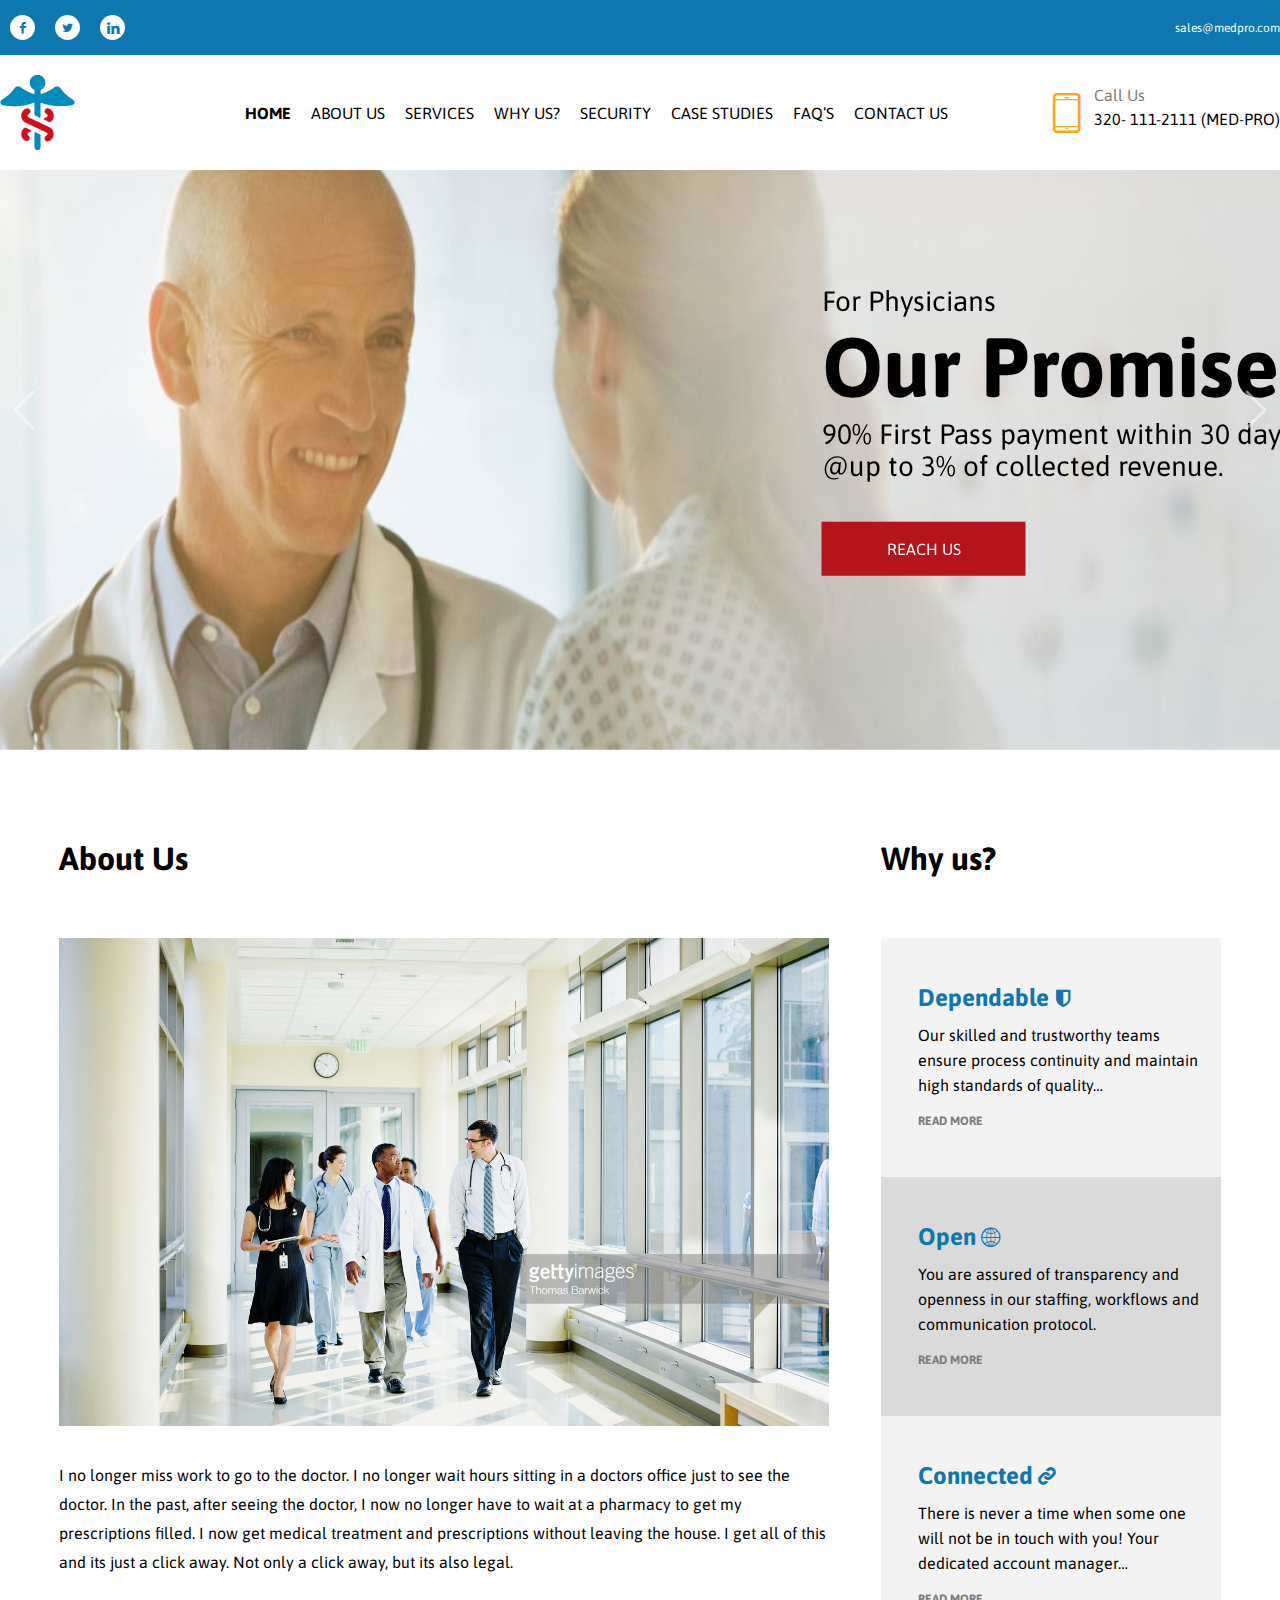
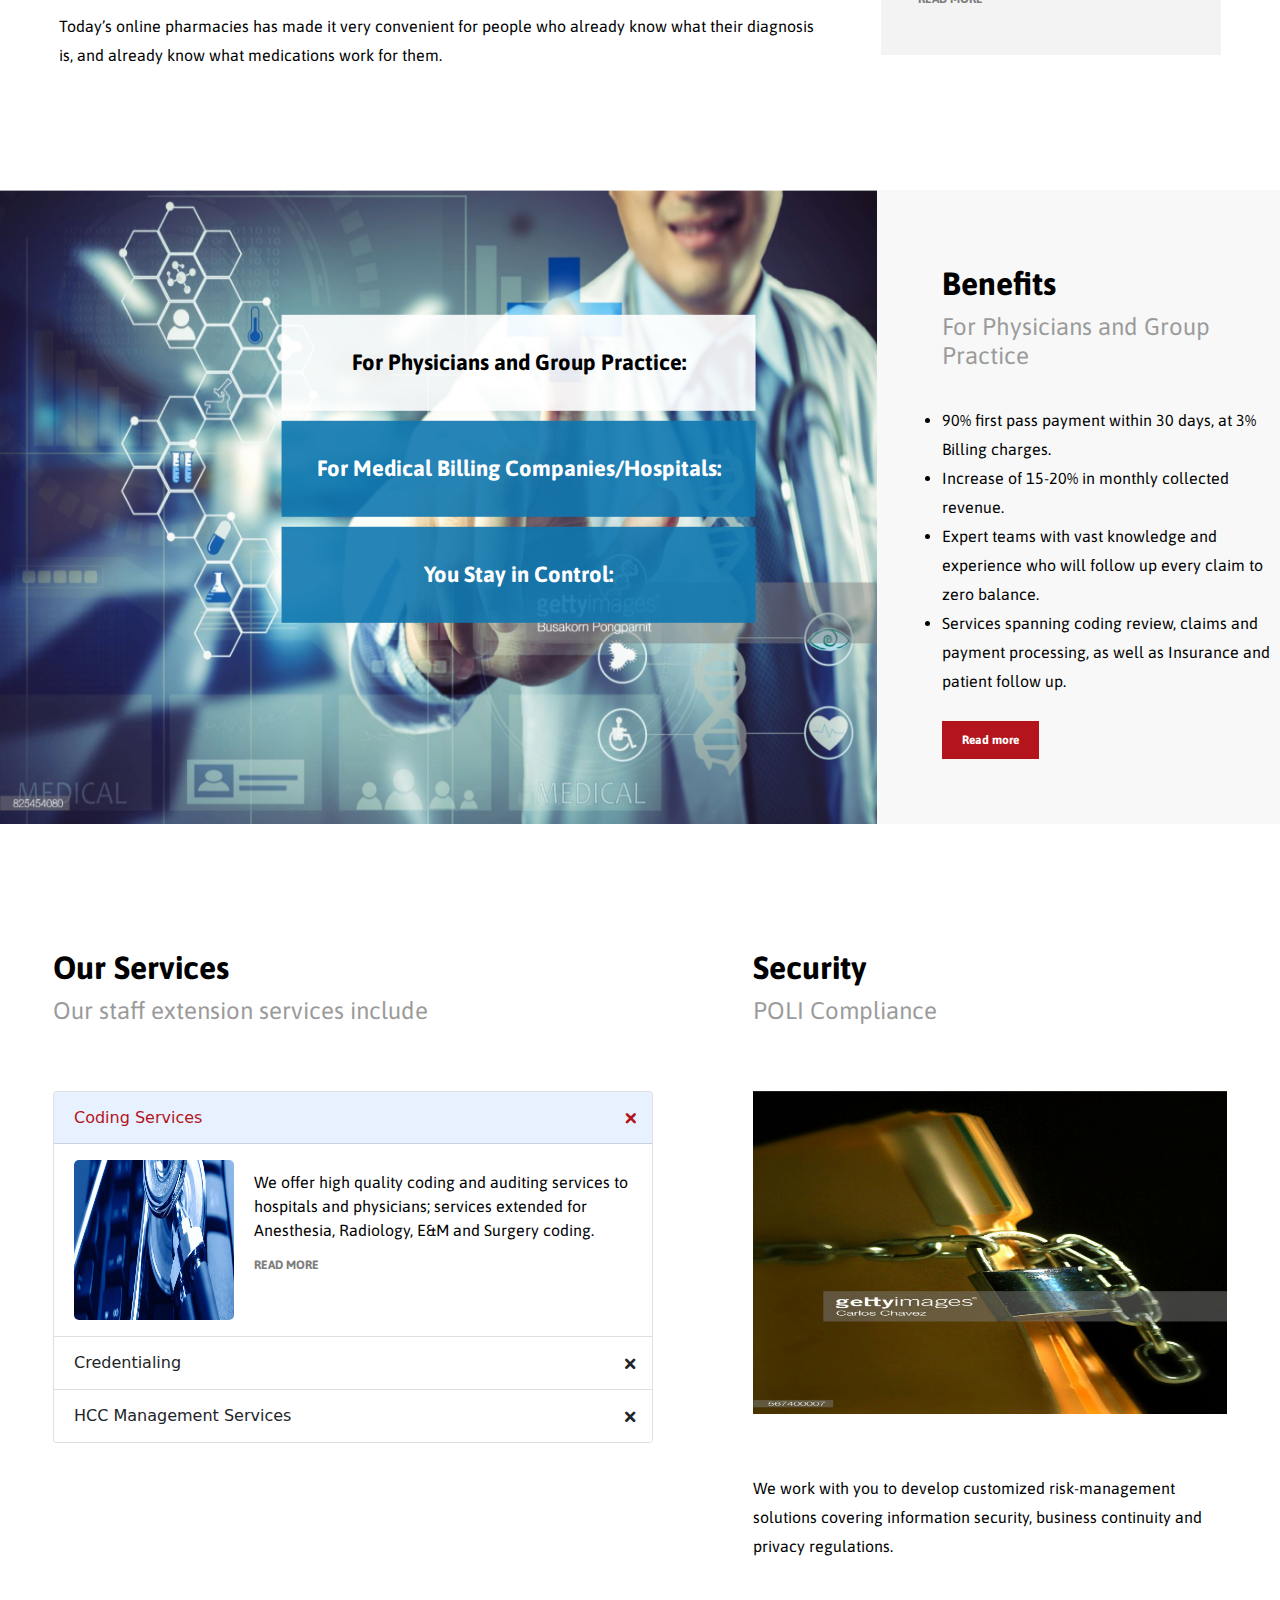
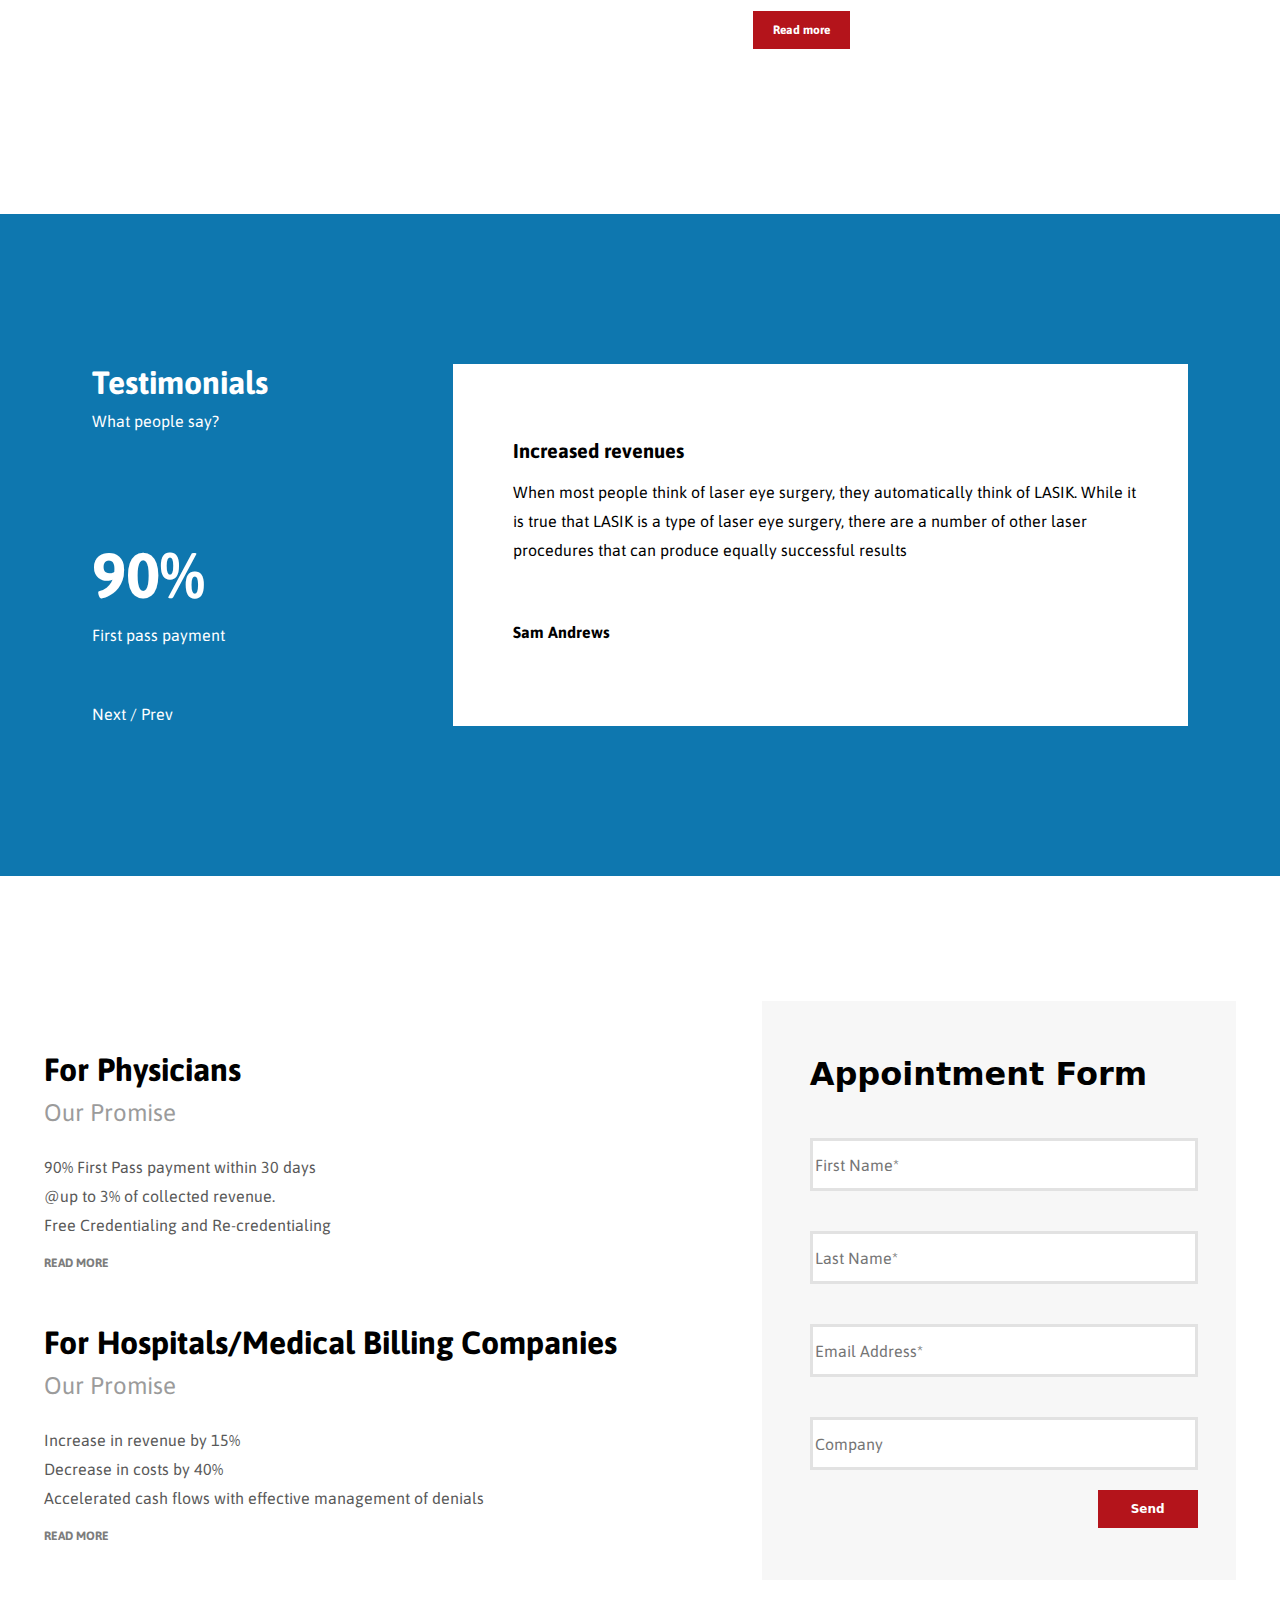
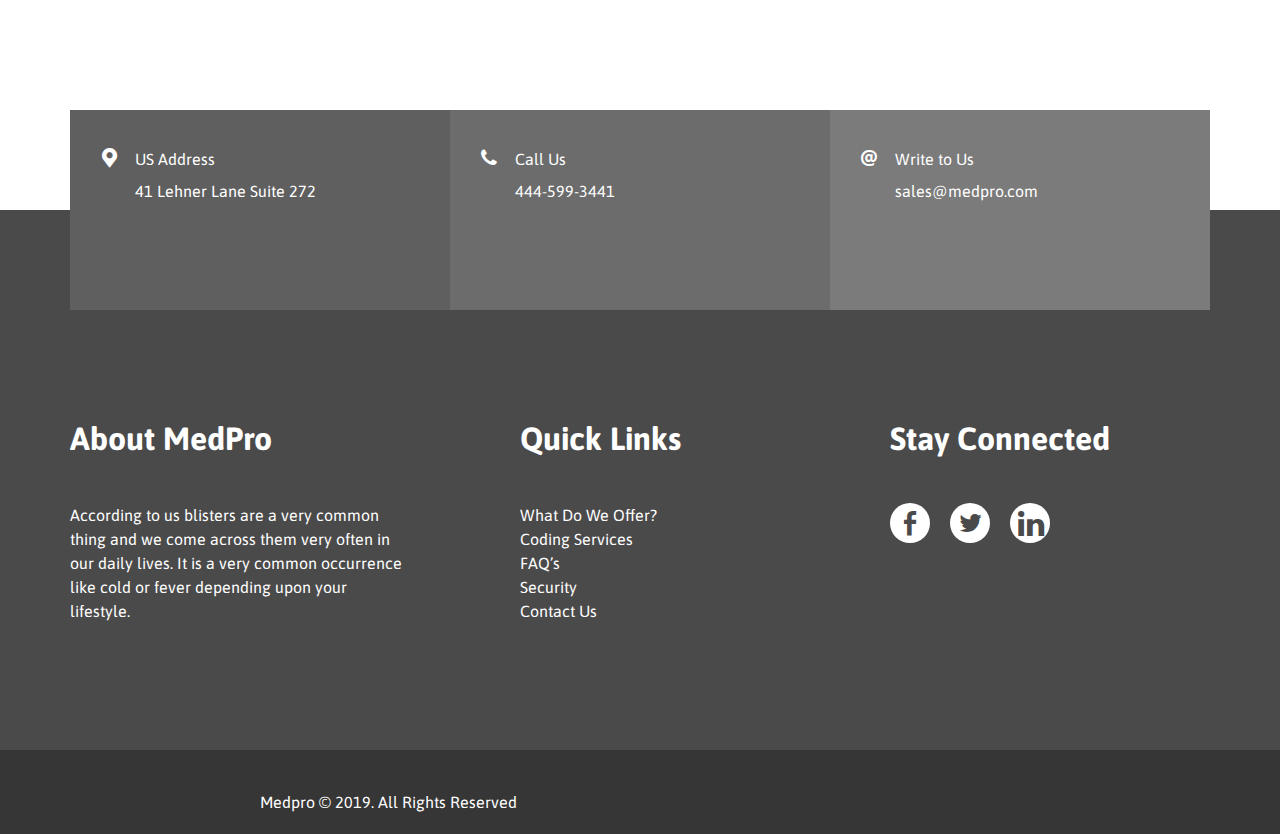
<file: index.html>
<!DOCTYPE html>
<html lang="en">
<head>
    <meta charset="UTF-8">
    <meta http-equiv="X-UA-Compatible" content="IE=edge">
    <meta name="viewport" content="width=device-width, initial-scale=1.0">
    <link rel="stylesheet" href="css/style.css">
    <link rel="stylesheet" href="css/bootstrap.css">
    <link rel="stylesheet" href="css/fontello-d2e68466new/css/fontello.css">
    <link href="https://fonts.googleapis.com/css?family=Asap:regular,500,600,700,italic,500italic,600italic,700italic" rel="stylesheet" />
    <link rel="stylesheet" href="">
    <link rel="stylesheet" href="css/media.css">
    <title>medical</title>
</head>
<body class="container">

    <section class="header">
        <div class="header__socials ">
            
                <div class="header__links">
                    <a href="" class="link circle"><i class="icon-facebook header__icon  icon"></i></a>
                    <a href="" class="link circle"><i class="icon-twitter  header__icon icon"></i></a>
                    <a href="" class="link circle"><i class="icon-linkedin header__icon  icon"></i></a>
                </div>
                <div class="header__mail">
                    <p class="header__mail-text asap-font">sales@medpro.com</p>
                </div>
          
            
        </div>
        <div class="header__nav limits">
            <a href="index.html"><img src="img/logo.png" alt="logo" class="header__logo"></a>
            <div class="header__burgerMenu">
                <span></span>
            </div>
            <div class="header__navBody">
                <div class="header__menuS">
                    <a href="#carouselExampleControls" class="header__menu link asap-font active">Home</a>
                    <a href="#aboutUs" class="header__menu link asap-font">About us</a>
                    <a href="#services" class="header__menu link asap-font">SERVICES</a>
                    <a href="#whyUs" class="header__menu link asap-font">WHY US?</a>
                    <a href="#security" class="header__menu link asap-font">SECURITY</a>
                    <a href="#caseStudies" class="header__menu link asap-font">CASE STUDIES</a>
                    <a href="#faq" class="header__menu link asap-font">FAQ’S</a>
                    <a href="#footer__title " class="header__menu link asap-font">CONTACT US</a>
                </div>
            </div>
            <div class="header__phone-number">
                <i class="header__phone-icon icon-mobile-1"></i>
                <div class="header__text">
                    <p class="header__icon-text1 asap-font">Call Us</p>
                    <p class="header__icon-text2 asap-font">320- 111-2111 (MED-PRO)</p>
                </div>
            </div>
        </div>

        <div id="carouselExampleControls" class="carousel slide" data-bs-ride="carousel">
            <div class="carousel-inner">
              <div class="carousel-item active">
                <img src="img/headerSliderImg1.png" class="d-block w-100 carouselImg" alt="slide1" >
              </div>
              <div class="carousel-item">
                <img src="img/headerSliderImg2.png" class="d-block w-100 carouselImg" alt="slide2" >
              </div>
              <div class="carousel-item">
                <img src="img/headerSliderImg1.png" class="d-block w-100 carouselImg" alt="slide3" >
              </div>
            </div>
            <div class="rightLeft">
                <button class="carousel-control-prev-icon carousel-control-prev" type="button" aria-hidden="true" data-bs-target="#carouselExampleControls" data-bs-slide="prev">
                <span class="visually-hidden">Previous</span>
                </button>
                
                <button class="carousel-control-next carousel-control-next-icon" type="button" aria-hidden="true"  data-bs-target="#carouselExampleControls" data-bs-slide="next">
                <span class="visually-hidden">Next</span>
                </button>
            </div>
            <div class="header__corosel-text ">
                <h3 class="header__coroselh3 asap-font">For Physicians</h3>
                <h1 class="header__coroselh1 asap-font">Our Promise</h1>
                <h3 class="header__coroselh3 asap-font">90% First Pass payment within 30 days @up to 3% of collected revenue.</h3>
                <a href="#footer__infoCarts"><button class="header__corosel-button asap-font ">REACH US</button></a>
            </div>
        </div>
        
    </div>

    <section class="aboutUs limits">
        <div class="aboutUs__left" id="aboutUs">
            <p class="aboutUs__title asap-font">About Us</p>
            <img src="img/aboutUsImg.png" alt="aboutUs" class="aboutUs__img img-fluid">
            <p class="aboutUs__text asap-font">I no longer miss work to go to the doctor. I no longer wait hours sitting in a doctors office just to see the doctor. In the past, after seeing the doctor, I now no longer have to wait at a pharmacy to get my prescriptions filled. I now get medical treatment and prescriptions without leaving the house. I get all of this and its just a click away. Not only a click away, but its also legal.</p>
            <p class="aboutUs__text asap-font">Today’s online pharmacies has made it very convenient for people who already know what their diagnosis is, and already know what medications work for them. </p>
        </div>
        <div class="aboutUs__right" id="whyUs">
            <p class="aboutUs__title asap-font">Why us?</p>
            <div class="aboutUs__block">
                <div class="aboutUs__first-string-in-block">
                    <h3 class="aboutUs__h3-in-block asap-font">Dependable</h3>
                    <i class="icon-shield aboutUs__icon"></i>
                </div>
                <p class="aboutUs__text-in-block asap-font">Our skilled and trustworthy teams ensure process continuity and maintain high standards of quality…</p>
                <a href="404.html" class="aboutUs__read-more read-more asap-font link">Read More</a>
            </div>
            <div class="aboutUs__block">
                <div class="aboutUs__first-string-in-block">
                    <h3 class="aboutUs__h3-in-block asap-font">Open</h3>
                    <i class="icon-globe-1 aboutUs__icon"></i>
                </div>
                <p class="aboutUs__text-in-block asap-font">You are assured of transparency and openness in our staffing, workflows and communication protocol.</p>
                <a href="404.html" class="aboutUs__read-more read-more asap-font link">Read More</a>
            </div>
            <div class="aboutUs__block">
                <div class="aboutUs__first-string-in-block">
                    <h3 class="aboutUs__h3-in-block asap-font">Connected</h3>
                    <i class="icon-link aboutUs__icon"></i>
                </div>
                <p class="aboutUs__text-in-block asap-font">There is never a time when some one will not be in touch with you!  Your dedicated account manager…</p>
                <a href="404.html" class="aboutUs__read-more read-more asap-font link">Read More</a>
            </div>
        </div>
    </section>

    <section class="benefits container" id="caseStudies">
        <img src="img/benefitsImg.png" alt="benefitsImg" class="benefits__img img-fluid">
        <div class="benefits__left limits">
           
            <div class="benefits__block">
                <p class="benefits__block-title asap-font first">For Physicians and Group Practice:</p>
            </div>
            <div class="benefits__block">
                <p class="benefits__block-title asap-font">For Medical Billing Companies/Hospitals:</p>
            </div>
            <div class="benefits__block">
                <p class="benefits__block-title asap-font">You Stay in Control:</p>
            </div>
        </div>
        <div class="benefits__right limits">
            <h3 class="benefits__title asap-font">Benefits</h3>
            <h4 class="benefits__sub-title subtitle asap-font">For Physicians and Group Practice</h4>
            <ul class="benefits__ul">
                <li class="benefits__li asap-font">90% first pass payment within 30 days, at 3% Billing charges.</li>
                <li class="benefits__li asap-font">Increase of 15-20% in monthly collected revenue.</li>
                <li class="benefits__li asap-font">Expert teams with vast knowledge and experience who will follow up every claim to zero balance.</li>
                <li class="benefits__li asap-font">Services spanning coding review, claims and payment processing, as well as Insurance and patient follow up.</li>
            </ul>
            <a href="404.html"><button class=" asap-font button">Read more</button></a>
        </div>
    </section>

    <section class="ourService limits">
        <div class="ourService__service">
            <h3 class="ourService__title title asap-font" id="services">Our Services</h3>
            <h4 class="ourService__subtitle subtitle asap-font ">Our staff extension services include</h4>
            <div class="accordion" id="accordionExample">
                <div class="accordion-item">
                  <h2 class="accordion-header" id="headingOne">
                    <button class="accordion-button icon-cancel" type="button" data-bs-toggle="collapse" data-bs-target="#collapseOne" aria-expanded="true" aria-controls="collapseOne">
                        Coding Services
                    </button>
                  </h2>
                  <div id="collapseOne" class="accordion-collapse collapse show" aria-labelledby="headingOne" data-bs-parent="#accordionExample">
                    <div class="accordion-body">
                        <div class="accordion-body__left"> <img src="img/ourServicesImg.png" alt="" class="accordion-body-img"></div>
                        <div class="accordion-body__right"><p class="accordion-body-text asap-font">We offer high quality coding and auditing services to hospitals and physicians; services extended for Anesthesia, Radiology, E&M and Surgery coding.</p> <a href="" class="read-more asap-font link">Read More</a></div>
                    </div>
                  </div>
                </div>
                <div class="accordion-item">
                  <h2 class="accordion-header" id="headingTwo">
                    <button class="accordion-button collapsed icon-cancel" type="button" data-bs-toggle="collapse" data-bs-target="#collapseTwo" aria-expanded="false" aria-controls="collapseTwo">
                        Credentialing
                    </button>
                  </h2>
                  <div id="collapseTwo" class="accordion-collapse collapse" aria-labelledby="headingTwo" data-bs-parent="#accordionExample">
                    <div class="accordion-body">
                        <div class="accordion-body__left"> <img src="img/ourServicesImg.png" alt="" class="accordion-body-img"></div>
                        <div class="accordion-body__right"><p class="accordion-body-text asap-font">We offer high quality coding and auditing services to hospitals and physicians; services extended for Anesthesia, Radiology, E&M and Surgery coding.</p> <a href="" class="read-more asap-font link">Read More</a></div>
                    </div>
                  </div>
                </div>
                <div class="accordion-item">
                  <h2 class="accordion-header" id="headingThree">
                    <button class="accordion-button collapsed icon-cancel" type="button" data-bs-toggle="collapse" data-bs-target="#collapseThree" aria-expanded="false" aria-controls="collapseThree">
                        HCC Management Services
                    </button>
                  </h2>
                  <div id="collapseThree" class="accordion-collapse collapse" aria-labelledby="headingThree" data-bs-parent="#accordionExample">
                    <div class="accordion-body">
                        <div class="accordion-body__left"> <img src="img/ourServicesImg.png" alt="" class="accordion-body-img"></div>
                        <div class="accordion-body__right"><p class="accordion-body-text asap-font">We offer high quality coding and auditing services to hospitals and physicians; services extended for Anesthesia, Radiology, E&M and Surgery coding.</p> <a href="" class="read-more asap-font link">Read More</a></div>
                    </div>
                  </div>
                </div>
              </div>
        </div>
        <div class="ourService__security" id="security">
            <h3 class="ourService__title asap-font">Security</h3>
            <h4 class="ourService__subtitle subtitle asap-font">POLI Compliance</h4>
            <img src="img/securityImg.png" alt=""class="ourService__img">
            <p class="ourService__text-in-security asap-font">We work with you to develop customized risk-management solutions covering information security, business continuity and privacy regulations.</p>
            <a href="404.html"><button class=" asap-font button">Read more</button></a>
        </div>
    </section>

    <section class="testimonial container">
        <div class="testimonial__container limits">
            <div class="testimonial__left">
                <h3 class="testimonial__title asap-font">Testimonials</h3>
                <h4 class="testimonial__subtitle asap-font">What people say?</h4>
                <p class="testimonial__percent asap-font">90%</p>
                <p class="testimonial__underpercent asap-font">First pass payment</p>
                <p class="testimonial__nextprev asap-font testimonial__underpercent">Next / Prev</p>
            </div>
            <div class="testimonial__right">
                <h5 class="testimonial__cardtitel asap-font">Increased revenues</h5>
                <p class="testimonial__cardtext asap-font">When most people think of laser eye surgery, they automatically think of LASIK. While it is true that LASIK is a type of laser eye surgery, there are a number of other laser procedures that can produce equally successful results </p>
                <p class="testimonial__name asap-font">Sam Andrews</p>
            </div>
        </div>
    </section>

    <section class="form limits">
        <div class="form__left">
            <h3 class="form__title title asap-font">For Physicians</h3>
            <h4 class="form__subtitle subtitle asap-font">Our Promise</h4>
            <ul class="form__ul">
                <li class="form__li  asap-font">90% First Pass payment within 30 days </li>
                <li class="form__li  asap-font">@up to 3% of collected revenue. </li>
                <li class="form__li  asap-font">Free Credentialing and Re-credentialing</li> 
            </ul>
            <a href="" class="form__read-more read-more asap-font link">Read More</a>
            <h3 class="form__title title asap-font">For Hospitals/Medical Billing Companies </h3>
            <h4 class="form__subtitle subtitle asap-font">Our Promise</h4>
            <ul class="form__ul">
                <li class="form__li  asap-font">Increase in revenue by 15%</li>
                <li class="form__li  asap-font">Decrease in costs by 40%</li>
                <li class="form__li  asap-font">Accelerated cash flows with effective management of denials</li> 
            </ul>
            <a href="404.html" class="form__read-more read-more asap-font link ">Read More</a>
        </div>
        <div class="form__right">
            <h3 class="form__innertitle title">Appointment Form</h3>
            <input type="text" placeholder="First Name*" class="form__firstName form__input asap-font form__" required>
            <input type="text" placeholder="Last Name*" class="form__lastName form__input asap-font form__" required>
            <input type="text" placeholder="Email Address*" class="form__emailAddress form__input asap-font form__" required>
            <input type="text" placeholder="Company" class="form__company form__input asap-font form__" >
            <div class="form__but"><input type="submit" class="form__button button  " placeholder="Send" value="Send"></div>
        </div>
    </section>

    <section class="footer container">
        <div class="footer__infoCarts limits" id="footer__infoCarts">
            <div class="footer__infoCart1 cartResolution">
                    <i class="icon-location-1 footer__icon"></i>
                    <h3 class="footer__titleCart asap-font">US Address</h3>
                  <p class="footer__info asap-font">41 Lehner Lane Suite 272</p>
                  
            </div>
            <div class="footer__infoCart2 cartResolution">
                     <i class="icon-phone footer__icon"></i>
                <h3 class="footer__titleCart asap-font">Call Us</h3>
                  <p class="footer__info asap-font">444-599-3441</p>
             
            </div>
            <div class="footer__infoCart3 cartResolution">
                      <i class="icon-at-1 footer__icon"></i>
                <h3 class="footer__titleCart asap-font">Write to Us</h3>
                  <p class="footer__info asap-font">sales@medpro.com</p>
            
            </div>
        </div>
        <div class="footer__body container">
            <div class="footer__body__inner limits" id="faq">
                <div class="footer__aboutMedPro footer__width">
                    <h3 class="footer__title title asap-font">About MedPro</h3>
                    <p class="footer__text asap-font">According to us blisters are a very common thing and we come across them very often in our daily lives. It is a very common occurrence like cold or fever depending upon your lifestyle. </p>
                </div>
                <div class="footer__quickLinks footer__width">
                    <h3 class="footer__title title asap-font">Quick Links</h3>
                    <ul class="footer__ul ">
                    <a href=" " class="link"><li class="footer__li asap-font">What Do We Offer?</li></a>
                    <a href=" " class="link"><li class="footer__li asap-font">Coding Services</li></a>
                    <a href=" " class="link"><li class="footer__li asap-font">FAQ’s</li></a>
                    <a href=" " class="link"><li class="footer__li asap-font">Security</li></a>
                    <a href=" " class="link"><li class="footer__li asap-font">Contact Us</li></a>
                </ul>
                </div>
                <div class="footer__stayConnected footer__width">
                    <h3 class="footer__title title asap-font">Stay Connected</h3>
                    <div class="footer__socials">
                        <a href="" class="link footer__circle"><i class="icon-facebook footer__social  icon"></i></a>
                        <a href="" class="link footer__circle"><i class="icon-twitter  footer__social icon"></i></a>
                        <a href="" class="link footer__circle"><i class="icon-linkedin footer__social  icon"></i></a>
                    </div>
                </div>
            </div>
        </div>
        <div class="footer__end container">
            <div class="footer__end__inner limits">
                <p class="footer__endText asap-font ">Medpro © 2019. All Rights Reserved</p>
            </div>
        </div>
    </section>
    <script
  src="https://code.jquery.com/jquery-3.6.0.slim.js" integrity="sha256-HwWONEZrpuoh951cQD1ov2HUK5zA5DwJ1DNUXaM6FsY=" crossorigin="anonymous"></script>
    <script src="js/bootstrap.min.js"></script>
    <script src="js/script.js"></script>
</body>
</html>
</file>
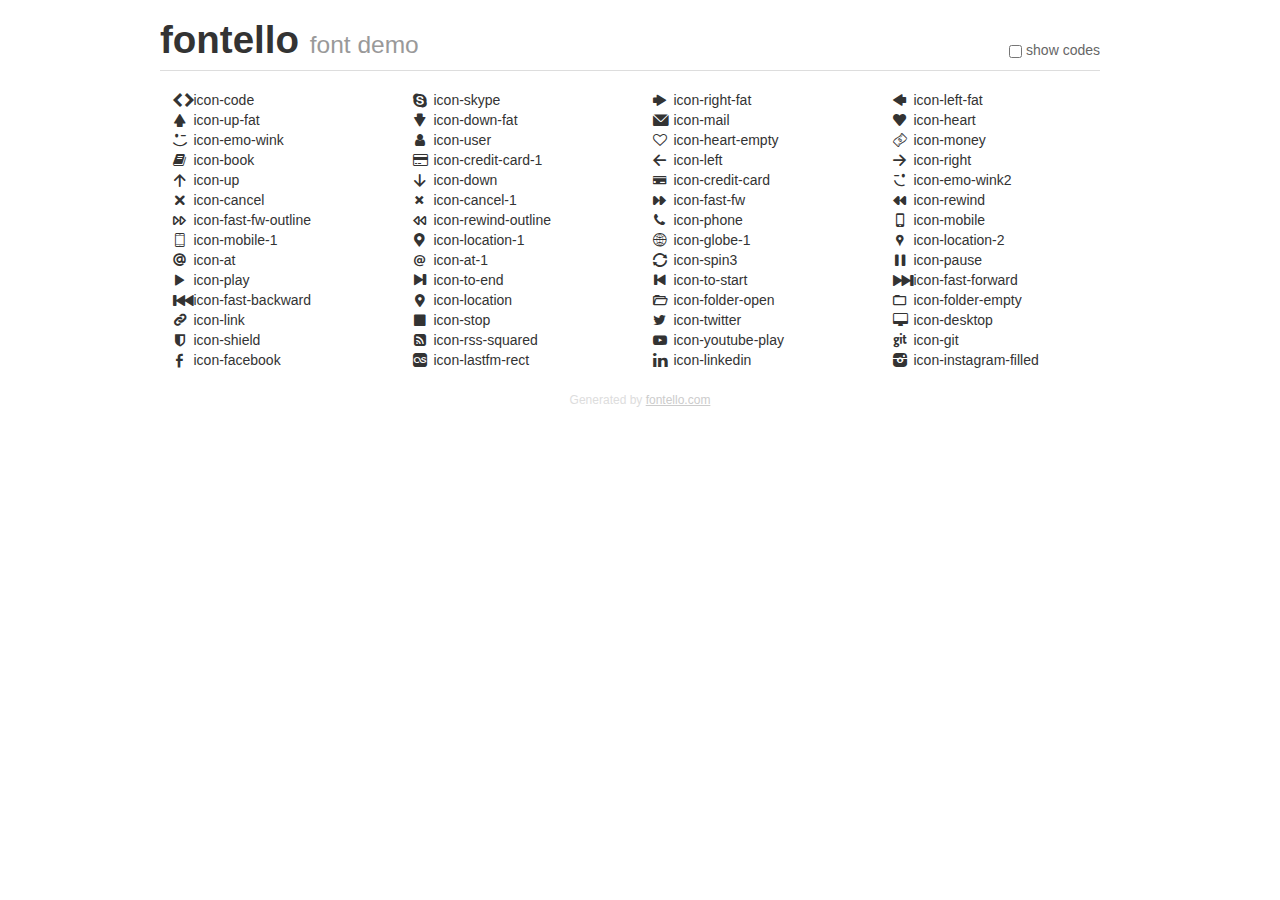
<file: css/fontello-d2e68466new/demo.html>
<!DOCTYPE html>
<html>
  <head>
  <!--[if lt IE 9]><script language="javascript" type="text/javascript" src="//html5shim.googlecode.com/svn/trunk/html5.js"></script><![endif]-->
  <meta charset="UTF-8">
  <style>
    html {
      font-size: 100%;
      -webkit-text-size-adjust: 100%;
      -ms-text-size-adjust: 100%;
    }
    a:focus {
      outline: thin dotted #333;
      outline: 5px auto -webkit-focus-ring-color;
      outline-offset: -2px;
    }
    a:hover,
    a:active {
      outline: 0;
    }
    input {
      margin: 0;
      font-size: 100%;
      vertical-align: middle;
      *overflow: visible;
      line-height: normal;
    }
    input::-moz-focus-inner {
      padding: 0;
      border: 0;
    }
    body {
      margin: 0;
      font-family: "Helvetica Neue", Helvetica, Arial, sans-serif;
      font-size: 14px;
      line-height: 20px;
      color: #333;
      background-color: #fff;
    }
    a {
      color: #08c;
      text-decoration: none;
    }
    a:hover {
      color: #005580;
      text-decoration: underline;
    }
    .row {
      margin-left: -20px;
      *zoom: 1;
    }
    .row:before,
    .row:after {
      display: table;
      content: "";
      line-height: 0;
    }
    .row:after {
      clear: both;
    }
    .span3 {
      float: left;
      min-height: 1px;
      margin-left: 20px;
      width: 220px;
    }
    .container {
      width: 940px;
      margin-right: auto;
      margin-left: auto;
      *zoom: 1;
    }
    .container:before,
    .container:after {
      display: table;
      content: "";
      line-height: 0;
    }
    .container:after {
      clear: both;
    }
    small {
      font-size: 85%;
    }
    h1 {
      margin: 10px 0;
      font-family: inherit;
      font-weight: bold;
      line-height: 20px;
      color: inherit;
      text-rendering: optimizelegibility;
      line-height: 40px;
      font-size: 38.5px;
    }
    h1 small {
      font-weight: normal;
      line-height: 1;
      color: #999;
      font-size: 24.5px;
    }

    body {
      margin-top: 90px;
    }
    .header {
      position: fixed;
      top: 0;
      left: 50%;
      margin-left: -480px;
      background-color: #fff;
      border-bottom: 1px solid #ddd;
      padding-top: 10px;
      z-index: 10;
    }
    .footer {
      color: #ddd;
      font-size: 12px;
      text-align: center;
      margin-top: 20px;
    }
    .footer a {
      color: #ccc;
      text-decoration: underline;
    }
    .the-icons {
      font-size: 14px;
      line-height: 24px;
    }
    .switch {
      position: absolute;
      right: 0;
      bottom: 10px;
      color: #666;
    }
    .switch input {
      margin-right: 0.3em;
    }
    .codesOn .i-name {
      display: none;
    }
    .codesOn .i-code {
      display: inline;
    }
    .i-code {
      display: none;
    }
    @font-face {
      font-family: 'fontello';
      src: url('./font/fontello.eot?78324535');
      src: url('./font/fontello.eot?78324535#iefix') format('embedded-opentype'),
           url('./font/fontello.woff?78324535') format('woff'),
           url('./font/fontello.ttf?78324535') format('truetype'),
           url('./font/fontello.svg?78324535#fontello') format('svg');
      font-weight: normal;
      font-style: normal;
    }
    .demo-icon {
      font-family: "fontello";
      font-style: normal;
      font-weight: normal;
      speak: never;
     
      display: inline-block;
      text-decoration: inherit;
      width: 1em;
      margin-right: .2em;
      text-align: center;
      /* opacity: .8; */
     
      /* For safety - reset parent styles, that can break glyph codes*/
      font-variant: normal;
      text-transform: none;
     
      /* fix buttons height, for twitter bootstrap */
      line-height: 1em;
     
      /* Animation center compensation - margins should be symmetric */
      /* remove if not needed */
      margin-left: .2em;
     
      /* You can be more comfortable with increased icons size */
      /* font-size: 120%; */
     
      /* Font smoothing. That was taken from TWBS */
      -webkit-font-smoothing: antialiased;
      -moz-osx-font-smoothing: grayscale;
     
      /* Uncomment for 3D effect */
      /* text-shadow: 1px 1px 1px rgba(127, 127, 127, 0.3); */
    }
    </style>
    <link rel="stylesheet" href="css/animation.css"><!--[if IE 7]><link rel="stylesheet" href="css/" + font.fontname + "-ie7.css"><![endif]-->
    <script>
      function toggleCodes(on) {
        var obj = document.getElementById('icons');
      
        if (on) {
          obj.className += ' codesOn';
        } else {
          obj.className = obj.className.replace(' codesOn', '');
        }
      }
    </script>
  </head>
  <body>
    <div class="container header">
      <h1>fontello <small>font demo</small></h1>
      <label class="switch">
        <input type="checkbox" onclick="toggleCodes(this.checked)">show codes
      </label>
    </div>
    <div class="container" id="icons">
      <div class="row">
        <div class="span3" title="Code: 0xe800">
          <i class="demo-icon icon-code">&#xe800;</i> <span class="i-name">icon-code</span><span class="i-code">0xe800</span>
        </div>
        <div class="span3" title="Code: 0xe801">
          <i class="demo-icon icon-skype">&#xe801;</i> <span class="i-name">icon-skype</span><span class="i-code">0xe801</span>
        </div>
        <div class="span3" title="Code: 0xe802">
          <i class="demo-icon icon-right-fat">&#xe802;</i> <span class="i-name">icon-right-fat</span><span class="i-code">0xe802</span>
        </div>
        <div class="span3" title="Code: 0xe803">
          <i class="demo-icon icon-left-fat">&#xe803;</i> <span class="i-name">icon-left-fat</span><span class="i-code">0xe803</span>
        </div>
      </div>
      <div class="row">
        <div class="span3" title="Code: 0xe804">
          <i class="demo-icon icon-up-fat">&#xe804;</i> <span class="i-name">icon-up-fat</span><span class="i-code">0xe804</span>
        </div>
        <div class="span3" title="Code: 0xe805">
          <i class="demo-icon icon-down-fat">&#xe805;</i> <span class="i-name">icon-down-fat</span><span class="i-code">0xe805</span>
        </div>
        <div class="span3" title="Code: 0xe806">
          <i class="demo-icon icon-mail">&#xe806;</i> <span class="i-name">icon-mail</span><span class="i-code">0xe806</span>
        </div>
        <div class="span3" title="Code: 0xe807">
          <i class="demo-icon icon-heart">&#xe807;</i> <span class="i-name">icon-heart</span><span class="i-code">0xe807</span>
        </div>
      </div>
      <div class="row">
        <div class="span3" title="Code: 0xe808">
          <i class="demo-icon icon-emo-wink">&#xe808;</i> <span class="i-name">icon-emo-wink</span><span class="i-code">0xe808</span>
        </div>
        <div class="span3" title="Code: 0xe809">
          <i class="demo-icon icon-user">&#xe809;</i> <span class="i-name">icon-user</span><span class="i-code">0xe809</span>
        </div>
        <div class="span3" title="Code: 0xe80a">
          <i class="demo-icon icon-heart-empty">&#xe80a;</i> <span class="i-name">icon-heart-empty</span><span class="i-code">0xe80a</span>
        </div>
        <div class="span3" title="Code: 0xe80b">
          <i class="demo-icon icon-money">&#xe80b;</i> <span class="i-name">icon-money</span><span class="i-code">0xe80b</span>
        </div>
      </div>
      <div class="row">
        <div class="span3" title="Code: 0xe80c">
          <i class="demo-icon icon-book">&#xe80c;</i> <span class="i-name">icon-book</span><span class="i-code">0xe80c</span>
        </div>
        <div class="span3" title="Code: 0xe80d">
          <i class="demo-icon icon-credit-card-1">&#xe80d;</i> <span class="i-name">icon-credit-card-1</span><span class="i-code">0xe80d</span>
        </div>
        <div class="span3" title="Code: 0xe80e">
          <i class="demo-icon icon-left">&#xe80e;</i> <span class="i-name">icon-left</span><span class="i-code">0xe80e</span>
        </div>
        <div class="span3" title="Code: 0xe80f">
          <i class="demo-icon icon-right">&#xe80f;</i> <span class="i-name">icon-right</span><span class="i-code">0xe80f</span>
        </div>
      </div>
      <div class="row">
        <div class="span3" title="Code: 0xe810">
          <i class="demo-icon icon-up">&#xe810;</i> <span class="i-name">icon-up</span><span class="i-code">0xe810</span>
        </div>
        <div class="span3" title="Code: 0xe811">
          <i class="demo-icon icon-down">&#xe811;</i> <span class="i-name">icon-down</span><span class="i-code">0xe811</span>
        </div>
        <div class="span3" title="Code: 0xe812">
          <i class="demo-icon icon-credit-card">&#xe812;</i> <span class="i-name">icon-credit-card</span><span class="i-code">0xe812</span>
        </div>
        <div class="span3" title="Code: 0xe813">
          <i class="demo-icon icon-emo-wink2">&#xe813;</i> <span class="i-name">icon-emo-wink2</span><span class="i-code">0xe813</span>
        </div>
      </div>
      <div class="row">
        <div class="span3" title="Code: 0xe814">
          <i class="demo-icon icon-cancel">&#xe814;</i> <span class="i-name">icon-cancel</span><span class="i-code">0xe814</span>
        </div>
        <div class="span3" title="Code: 0xe815">
          <i class="demo-icon icon-cancel-1">&#xe815;</i> <span class="i-name">icon-cancel-1</span><span class="i-code">0xe815</span>
        </div>
        <div class="span3" title="Code: 0xe816">
          <i class="demo-icon icon-fast-fw">&#xe816;</i> <span class="i-name">icon-fast-fw</span><span class="i-code">0xe816</span>
        </div>
        <div class="span3" title="Code: 0xe817">
          <i class="demo-icon icon-rewind">&#xe817;</i> <span class="i-name">icon-rewind</span><span class="i-code">0xe817</span>
        </div>
      </div>
      <div class="row">
        <div class="span3" title="Code: 0xe818">
          <i class="demo-icon icon-fast-fw-outline">&#xe818;</i> <span class="i-name">icon-fast-fw-outline</span><span class="i-code">0xe818</span>
        </div>
        <div class="span3" title="Code: 0xe819">
          <i class="demo-icon icon-rewind-outline">&#xe819;</i> <span class="i-name">icon-rewind-outline</span><span class="i-code">0xe819</span>
        </div>
        <div class="span3" title="Code: 0xe81a">
          <i class="demo-icon icon-phone">&#xe81a;</i> <span class="i-name">icon-phone</span><span class="i-code">0xe81a</span>
        </div>
        <div class="span3" title="Code: 0xe81b">
          <i class="demo-icon icon-mobile">&#xe81b;</i> <span class="i-name">icon-mobile</span><span class="i-code">0xe81b</span>
        </div>
      </div>
      <div class="row">
        <div class="span3" title="Code: 0xe81c">
          <i class="demo-icon icon-mobile-1">&#xe81c;</i> <span class="i-name">icon-mobile-1</span><span class="i-code">0xe81c</span>
        </div>
        <div class="span3" title="Code: 0xe81d">
          <i class="demo-icon icon-location-1">&#xe81d;</i> <span class="i-name">icon-location-1</span><span class="i-code">0xe81d</span>
        </div>
        <div class="span3" title="Code: 0xe81e">
          <i class="demo-icon icon-globe-1">&#xe81e;</i> <span class="i-name">icon-globe-1</span><span class="i-code">0xe81e</span>
        </div>
        <div class="span3" title="Code: 0xe81f">
          <i class="demo-icon icon-location-2">&#xe81f;</i> <span class="i-name">icon-location-2</span><span class="i-code">0xe81f</span>
        </div>
      </div>
      <div class="row">
        <div class="span3" title="Code: 0xe820">
          <i class="demo-icon icon-at">&#xe820;</i> <span class="i-name">icon-at</span><span class="i-code">0xe820</span>
        </div>
        <div class="span3" title="Code: 0xe821">
          <i class="demo-icon icon-at-1">&#xe821;</i> <span class="i-name">icon-at-1</span><span class="i-code">0xe821</span>
        </div>
        <div class="span3" title="Code: 0xe832">
          <i class="demo-icon icon-spin3 animate-spin">&#xe832;</i> <span class="i-name">icon-spin3</span><span class="i-code">0xe832</span>
        </div>
        <div class="span3" title="Code: 0xf00e">
          <i class="demo-icon icon-pause">&#xf00e;</i> <span class="i-name">icon-pause</span><span class="i-code">0xf00e</span>
        </div>
      </div>
      <div class="row">
        <div class="span3" title="Code: 0xf00f">
          <i class="demo-icon icon-play">&#xf00f;</i> <span class="i-name">icon-play</span><span class="i-code">0xf00f</span>
        </div>
        <div class="span3" title="Code: 0xf010">
          <i class="demo-icon icon-to-end">&#xf010;</i> <span class="i-name">icon-to-end</span><span class="i-code">0xf010</span>
        </div>
        <div class="span3" title="Code: 0xf011">
          <i class="demo-icon icon-to-start">&#xf011;</i> <span class="i-name">icon-to-start</span><span class="i-code">0xf011</span>
        </div>
        <div class="span3" title="Code: 0xf012">
          <i class="demo-icon icon-fast-forward">&#xf012;</i> <span class="i-name">icon-fast-forward</span><span class="i-code">0xf012</span>
        </div>
      </div>
      <div class="row">
        <div class="span3" title="Code: 0xf013">
          <i class="demo-icon icon-fast-backward">&#xf013;</i> <span class="i-name">icon-fast-backward</span><span class="i-code">0xf013</span>
        </div>
        <div class="span3" title="Code: 0xf031">
          <i class="demo-icon icon-location">&#xf031;</i> <span class="i-name">icon-location</span><span class="i-code">0xf031</span>
        </div>
        <div class="span3" title="Code: 0xf068">
          <i class="demo-icon icon-folder-open">&#xf068;</i> <span class="i-name">icon-folder-open</span><span class="i-code">0xf068</span>
        </div>
        <div class="span3" title="Code: 0xf069">
          <i class="demo-icon icon-folder-empty">&#xf069;</i> <span class="i-name">icon-folder-empty</span><span class="i-code">0xf069</span>
        </div>
      </div>
      <div class="row">
        <div class="span3" title="Code: 0xf07b">
          <i class="demo-icon icon-link">&#xf07b;</i> <span class="i-name">icon-link</span><span class="i-code">0xf07b</span>
        </div>
        <div class="span3" title="Code: 0xf080">
          <i class="demo-icon icon-stop">&#xf080;</i> <span class="i-name">icon-stop</span><span class="i-code">0xf080</span>
        </div>
        <div class="span3" title="Code: 0xf099">
          <i class="demo-icon icon-twitter">&#xf099;</i> <span class="i-name">icon-twitter</span><span class="i-code">0xf099</span>
        </div>
        <div class="span3" title="Code: 0xf108">
          <i class="demo-icon icon-desktop">&#xf108;</i> <span class="i-name">icon-desktop</span><span class="i-code">0xf108</span>
        </div>
      </div>
      <div class="row">
        <div class="span3" title="Code: 0xf132">
          <i class="demo-icon icon-shield">&#xf132;</i> <span class="i-name">icon-shield</span><span class="i-code">0xf132</span>
        </div>
        <div class="span3" title="Code: 0xf143">
          <i class="demo-icon icon-rss-squared">&#xf143;</i> <span class="i-name">icon-rss-squared</span><span class="i-code">0xf143</span>
        </div>
        <div class="span3" title="Code: 0xf16a">
          <i class="demo-icon icon-youtube-play">&#xf16a;</i> <span class="i-name">icon-youtube-play</span><span class="i-code">0xf16a</span>
        </div>
        <div class="span3" title="Code: 0xf1d3">
          <i class="demo-icon icon-git">&#xf1d3;</i> <span class="i-name">icon-git</span><span class="i-code">0xf1d3</span>
        </div>
      </div>
      <div class="row">
        <div class="span3" title="Code: 0xf300">
          <i class="demo-icon icon-facebook">&#xf300;</i> <span class="i-name">icon-facebook</span><span class="i-code">0xf300</span>
        </div>
        <div class="span3" title="Code: 0xf319">
          <i class="demo-icon icon-lastfm-rect">&#xf319;</i> <span class="i-name">icon-lastfm-rect</span><span class="i-code">0xf319</span>
        </div>
        <div class="span3" title="Code: 0xf31a">
          <i class="demo-icon icon-linkedin">&#xf31a;</i> <span class="i-name">icon-linkedin</span><span class="i-code">0xf31a</span>
        </div>
        <div class="span3" title="Code: 0xf31f">
          <i class="demo-icon icon-instagram-filled">&#xf31f;</i> <span class="i-name">icon-instagram-filled</span><span class="i-code">0xf31f</span>
        </div>
      </div>
    </div>
    <div class="container footer">Generated by <a href="https://fontello.com">fontello.com</a></div>
  </body>
</html>
</file>
<file: css/style.css>
*{
    box-sizing: border-box;
    scroll-behavior: smooth;
}
body,p,h1,h2,h3,h4,h5,h6,ul{
    margin-bottom: 0 !important;
    

}
.asap-font{
    font-family: "Asap";
    font-size: 16px;
    color: #000000;
    font-weight: 400;
}
.active{
    font-weight: 700;
}

.header{

}
.container{
    max-width: 1665px !important;
    margin: 0 auto;
    padding: 0!important;
}
.limits{
   
    
}
.header__socials {
    display: flex;
    justify-content: space-between;
    align-items: center;
    padding: 15px 0;
    background-color: #0E77AF;
}
.header__links{
    display: flex;
    align-items: center;
}
.header__social {

    display: flex;
    justify-content: space-between;
    align-items: center;
    padding: 12px 0;
}
.header__icon {
    color: #0E77AF;
    align-items: center;
    
}
.circle{
    display: flex;
    align-items: center;
    border-radius: 50%;
    height: 25px;
    width: 25px;
    background-color: #fff;
    margin: 0 10px;
}
.icon {
    
    font-size: 12px;
    display: flex;
    margin: 0 auto;
    justify-content: center;

}
.header__mail {
}
.header__mail-text{
    color: #fff;
    font-size: 12px;
    font-weight: 400;
}
.header__nav {
    justify-content: space-between;
    align-items: center;
    display: flex;
    padding: 20px 0;
}
.header__logo {
    width: 75px;
    height: 75px;
    display: flex;
    justify-content: start;
}
.header__menuS{
    display: flex;
    align-items: center;
    justify-content: center;
}
.header__menu {
    padding: 0 10px;
    text-transform: uppercase;
}
.link {
    
    text-decoration: none;
}
.read-more{
    font-size: 12px;
    font-weight: bold;
    color: rgba(125, 125, 125, 1);
    text-transform: uppercase;   
}
.header__phone-number {
    justify-content: end;
    display: flex;
}
.header__phone-icon {
    color: #FBA518;
    font-size: 40px;
}
.header__text {
    align-items: center;
    display: block;
}
.header__icon-text1 {
    color: #7D7D7D;
    font-style: 14px;
}
.carousel-control-prev-icon, .carousel-control-next-icon{
    width: 3rem !important;
    height: 3rem !important;
}
.rightLeft{




   
}
.carousel-control-next {
    bottom: 50% !important;
    transform: translate(0%, 450%) !important;
}
.carousel-control-prev {
    bottom: 50% !important;
    transform: translate(0%, 450%);
}
.carouselImg{
    height: 580px;
}
.header__icon-text2 {
}

.carouselExampleControls{
  
}

.header__corosel-text {
    position: absolute;
    transform: translate(155%,-160%);
    
}
.header__coroselh3 {
    font-size: 28px;
    line-height: 32px;
    font-weight: 400;
    max-width: 530px;
}
.header__coroselh1 {
    font-weight: bold;
    font-size: 84px;
}
.header__corosel-button {
    border: none;
    padding: 15px 65px;
    color: #FFF;
    background-color: #B4141B;
    margin-top: 40px;
}

.button {
    border: none;
    padding: 10px 20px;
    color: #FFF;
    background-color: #B4141B;
    color: #FFF;
    font-size: 12px;
    font-weight: bold;
}
.button:hover{
    background-color:crimson;
}


.aboutUs {
    display: flex;
    justify-content: center;
    padding: 85px 0 120px;
}

.aboutUs__left {
}
.aboutUs__right {
    padding-left: 50px;
}
.aboutUs__title {
    font-size: 32px;
    padding-bottom: 55px;
    font-weight: bold;
}
.aboutUs__img{
    width: 770px;
    height: 487px;
}
.aboutUs__text {
    max-width: 772px;
    padding-top: 35px;
    line-height: 29px;

}

.aboutUs__block{
    padding: 45px 18px 45px 37px;
}
.aboutUs__block:nth-child(odd) {
    background-color: #DADADA;
    
}
.aboutUs__block:nth-child(even){
    background-color: #f3f3f3;
}
.aboutUs__first-string-in-block {
    display: flex;
    align-items: center;
}
.aboutUs__h3-in-block {
    color: #0E77AF;
    font-size: 24px;
    font-weight: bold;

}
.aboutUs__icon {
    color: #0E77AF;
    font-size: 20px;
}
.aboutUs__text-in-block {
    padding: 10px 0;
    line-height: 25px;
    max-width: 285px;
}

.benefits {
    display: flex;
}
.benefits__left {
    position: absolute;
    transform: translate(59.4%,35%)

}
.benefits__right {
    background-color: #F8F8F8;
    padding: 75px 0 65px 65px;
}
.benefits__img {
    width: 877px;
    height: 504px;

}
.benefits__block {
    width: 474px;
    height: 96px;
    display: flex;
    justify-content: center;
    background-color: rgba(14, 119, 175, 0.9);
    align-items: center;
    margin: 10px 0;
   
}
.benefits__block:first-child{
    background-color: rgba(255, 255, 255, 0.9);
    
}

.first{
    color: #000000 !important;
}

.benefits__block-title {
    color: rgba(255, 255, 255, 1);
    font-size: 22px;
    font-weight: 700;
}

.benefits__title {
    font-size: 32px;
    font-weight: 700;
    padding-bottom: 10px;
}
.subtitle {
    color: rgba(155, 155, 155, 1);
    font-size: 24px;

}
.title{
    font-size: 32px;
    font-weight: bold;
    color: #000000;
    
}
.benefits__ul {
    padding: 35px 0 25px;
}
.benefits__li {
 line-height: 29px;   

}



.ourService {
    display: flex;
    justify-content: center;
    padding: 125px 0 165px;
}
.ourService__service {
    
}
.ourService__title {
    font-size: 32px;
    font-weight: bold;
    padding-bottom: 10px;
}

.ourService__subtitle {
    padding-bottom: 65px;
}

.accordion {
    width: 600px;
}
.accordion-body-img{
    width: 160px;
    height: 160px;
}
.accordion-item {
}
.accordion-header {
}
.accordion-button {
}
.accordion-collapse {
}
.collapse {
}
.show {
}
.accordion-body {
    display: flex;
}
.accordion-body__left {
    
}
.accordion-body__right {
    padding-left: 20px;
}
.accordion-body-img {
    border-radius: 5px;
    background-repeat:no-repeat;
}

.accordion-body-text {
    padding: 10px 0;
    
}
.aboutUs__read-more {
}

.ourService__security {
    padding-left: 100px;
}
.ourService__img {
    width: 474px;
    height: 323px;

}
.ourService__text-in-security {
    padding: 60px 0 50px;
    line-height: 29px;
    font-size: 16px;
    max-width: 474px;
}
.header__corosel-button {
}
.icon-cancel:not(.collapsed){
    color: #B4141B !important;
}
.accordion-button::before{

    font-size: 15px;
    position: absolute;
    transform: translate(0%,0%);
    left: 94.6%;
    transition: transform 0.2s ease-in-out;
}
.accordion-button::after{
 
    background-image: url() !important;
}
.accordion-button:not(.collapsed)::before{
    transform: rotate(-180deg) !important;
    
    
    
}
.accordion-button:not(.collapsed)::after{
    transform: rotate(-180deg) !important;

}



.testimonial {
    padding: 150px 0 !important;
    background-color: #0E77AF;
}
.testimonial__container {
    display: flex;
    justify-content: space-around;
}

.testimonial__left {
}
.testimonial__title {
    font-size: 32px;
    font-weight: bold;
    color:#FFF;
    padding-bottom: 10px;
}

.testimonial__subtitle {
    font-style: 24px;
    padding-bottom: 95px;
    color:#FFF;
}
.testimonial__percent {

    font-size: 64px;
    font-weight: bold;
    padding-bottom: -5px;
    color:#FFF;
}
.testimonial__underpercent {
    font-style: 28px;
    color:#FFF;
    padding-bottom: 55px;
}
.testimonial__nextprev {
    padding-bottom: 0 !important;
}
.testimonial__right {

    background-color: #FFF;
    padding: 75px 45px 80px 60px;
}
.testimonial__cardtitel {
    font-size: 20px;
    font-weight: bold;
    padding-bottom: 15px;
}
.testimonial__cardtext {
    font-size: 16px;
    line-height: 29px;
    max-width: 630px;
    padding-bottom: 55px;
}
.testimonial__name {
    font-weight: bold;
}




.form {
    padding: 125px 0 230px;
    display: flex;
    justify-content: space-evenly;
}

.form__left {

}
.form__title {
    padding-top: 50px;
}

.form__text{
    padding-bottom: 10px;
}
.form__subtitle {
    padding: 10px 0 25px;
}
.form__ul {
    display: block;
    padding-bottom: 10px;
    padding-left: 0;
}
.form__li {
    line-height: 29px;
    color: #595959;
    list-style-type: none;
}


.form__read-more {

}

.form__right {
    background-color: #F7F7F7;
    display: block;
    padding: 54px 38px 52px 48px;
    max-width: 474px;
    margin-left: 100px;
}
.form__innertitle{
    padding-bottom: 25px;
    
}
.form__firstName {
}
.form__input {
    width: 388px;
    height: 53px;
    margin: 20px 0;
    border: solid 3px #E2E2E2;
}
.form__lastName {
}
.form__emailAddress {
}
.form__company {
}
.form__button {
    width: 100px;
    
}
.form__but{
    display: flex;
    justify-content: flex-end;
}



.footer .asap-font {
    color: white;
}
.cartResolution{
    width: 380px;
    height: 200px;
}
.footer__infoCarts {
    display: flex;
    justify-content: center;
    position: absolute;
    left: 50%;
    transform: translate(-50%,-50%);
}
.footer__infoCart1 {
    background-color: rgba(95, 95, 95, 1);

}
.footer__infoCart2{
    background-color: rgba(108, 108, 108, 1);

}
.footer__infoCart3{
    background-color: rgba(123, 123, 123, 1);

}
.footer__titleCart{
    padding: 40px 0 10px 65px;
    
}
.footer__title{
    padding-bottom: 45px;
}
.footer__info {
    padding-left: 65px;
}
.footer__body {
    justify-content: center;
    background-color: rgba(74, 74, 74, 1);
    display: flex;
}
.footer__body__inner{
    padding: 210px 0 127px;
    display: flex;
}
.footer__text{
    max-width: 334px;
}
.footer__aboutMedPro {

}
.footer__icon{
    position: absolute;
    transform: translate(90%,110%);
    font-size: 20px;
    color: white;
}
.footer__width{
    width: 380px;
}
.footer__string{
    display: flex;
}
.footer__quickLinks {

    padding-left: 70px;
}
.footer__ul {
    padding-left: 0;
}
.footer__li {
    list-style-type: none;
}
.footer__stayConnected {
  padding-left: 60px;
}
.footer__socials {
    display: flex;
    
}
.footer__social{
    font-size: 25px;
    display: flex;
    align-items: center;
    color: #4A4A4A;
}
.link {
}
.footer__circle {
    background-color: white;
    border-radius: 50%;
    width: 40px;
    height: 40px;
    align-items: center;
    display: flex;
    margin: 0 20px 0 0 ;
}
.footer__endText{
    padding: 40px 0 20px 260px;
}


.footer__end {
    background-color: #363636;
}
</file>
<file: css/fontello-d2e68466new/css/fontello.css>
@font-face {
  font-family: 'fontello';
  src: url('../font/fontello.eot?43021909');
  src: url('../font/fontello.eot?43021909#iefix') format('embedded-opentype'),
       url('../font/fontello.woff2?43021909') format('woff2'),
       url('../font/fontello.woff?43021909') format('woff'),
       url('../font/fontello.ttf?43021909') format('truetype'),
       url('../font/fontello.svg?43021909#fontello') format('svg');
  font-weight: normal;
  font-style: normal;
}
/* Chrome hack: SVG is rendered more smooth in Windozze. 100% magic, uncomment if you need it. */
/* Note, that will break hinting! In other OS-es font will be not as sharp as it could be */
/*
@media screen and (-webkit-min-device-pixel-ratio:0) {
  @font-face {
    font-family: 'fontello';
    src: url('../font/fontello.svg?43021909#fontello') format('svg');
  }
}
*/
[class^="icon-"]:before, [class*=" icon-"]:before {
  font-family: "fontello";
  font-style: normal;
  font-weight: normal;
  speak: never;

  display: inline-block;
  text-decoration: inherit;
  width: 1em;
  margin-right: .2em;
  text-align: center;
  /* opacity: .8; */

  /* For safety - reset parent styles, that can break glyph codes*/
  font-variant: normal;
  text-transform: none;

  /* fix buttons height, for twitter bootstrap */
  line-height: 1em;

  /* Animation center compensation - margins should be symmetric */
  /* remove if not needed */
  margin-left: .2em;

  /* you can be more comfortable with increased icons size */
  /* font-size: 120%; */

  /* Font smoothing. That was taken from TWBS */
  -webkit-font-smoothing: antialiased;
  -moz-osx-font-smoothing: grayscale;

  /* Uncomment for 3D effect */
  /* text-shadow: 1px 1px 1px rgba(127, 127, 127, 0.3); */
}

.icon-code:before { content: '\e800'; } /* '' */
.icon-skype:before { content: '\e801'; } /* '' */
.icon-right-fat:before { content: '\e802'; } /* '' */
.icon-left-fat:before { content: '\e803'; } /* '' */
.icon-up-fat:before { content: '\e804'; } /* '' */
.icon-down-fat:before { content: '\e805'; } /* '' */
.icon-mail:before { content: '\e806'; } /* '' */
.icon-heart:before { content: '\e807'; } /* '' */
.icon-emo-wink:before { content: '\e808'; } /* '' */
.icon-user:before { content: '\e809'; } /* '' */
.icon-heart-empty:before { content: '\e80a'; } /* '' */
.icon-money:before { content: '\e80b'; } /* '' */
.icon-book:before { content: '\e80c'; } /* '' */
.icon-credit-card-1:before { content: '\e80d'; } /* '' */
.icon-left:before { content: '\e80e'; } /* '' */
.icon-right:before { content: '\e80f'; } /* '' */
.icon-up:before { content: '\e810'; } /* '' */
.icon-down:before { content: '\e811'; } /* '' */
.icon-credit-card:before { content: '\e812'; } /* '' */
.icon-emo-wink2:before { content: '\e813'; } /* '' */
.icon-cancel:before { content: '\e814'; } /* '' */
.icon-cancel-1:before { content: '\e815'; } /* '' */
.icon-fast-fw:before { content: '\e816'; } /* '' */
.icon-rewind:before { content: '\e817'; } /* '' */
.icon-fast-fw-outline:before { content: '\e818'; } /* '' */
.icon-rewind-outline:before { content: '\e819'; } /* '' */
.icon-phone:before { content: '\e81a'; } /* '' */
.icon-mobile:before { content: '\e81b'; } /* '' */
.icon-mobile-1:before { content: '\e81c'; } /* '' */
.icon-location-1:before { content: '\e81d'; } /* '' */
.icon-globe-1:before { content: '\e81e'; } /* '' */
.icon-location-2:before { content: '\e81f'; } /* '' */
.icon-at:before { content: '\e820'; } /* '' */
.icon-at-1:before { content: '\e821'; } /* '' */
.icon-spin3:before { content: '\e832'; } /* '' */
.icon-pause:before { content: '\f00e'; } /* '' */
.icon-play:before { content: '\f00f'; } /* '' */
.icon-to-end:before { content: '\f010'; } /* '' */
.icon-to-start:before { content: '\f011'; } /* '' */
.icon-fast-forward:before { content: '\f012'; } /* '' */
.icon-fast-backward:before { content: '\f013'; } /* '' */
.icon-location:before { content: '\f031'; } /* '' */
.icon-folder-open:before { content: '\f068'; } /* '' */
.icon-folder-empty:before { content: '\f069'; } /* '' */
.icon-link:before { content: '\f07b'; } /* '' */
.icon-stop:before { content: '\f080'; } /* '' */
.icon-twitter:before { content: '\f099'; } /* '' */
.icon-desktop:before { content: '\f108'; } /* '' */
.icon-shield:before { content: '\f132'; } /* '' */
.icon-rss-squared:before { content: '\f143'; } /* '' */
.icon-youtube-play:before { content: '\f16a'; } /* '' */
.icon-git:before { content: '\f1d3'; } /* '' */
.icon-facebook:before { content: '\f300'; } /* '' */
.icon-lastfm-rect:before { content: '\f319'; } /* '' */
.icon-linkedin:before { content: '\f31a'; } /* '' */
.icon-instagram-filled:before { content: '\f31f'; } /* '' */
</file>
<file: css/media.css>
@media (max-width:1182px){
    
    .link{
        font-size: 14px;
    }
    .header__corosel-text{
        transform: translate(80%,-160%) ;
    }
    .aboutUs{
        display: block;
        margin: 0 auto;
    } 
    .aboutUs__left {
        text-align: center;
    }
    .aboutUs__title {
        text-align: center;
    }

    .aboutUs__text {
        margin: 0 auto;
        text-align: left !important;
    }

    .aboutUs__block {
        max-width: 666px;
        margin: 0 auto;
    }

    .benefits {
        display: block;
    }
    .benefits__img {
        display: flex;
        justify-content: center;
        margin: 0 auto;
    }
    .benefits__left {
        position: absolute;
        left: 50%;
        transform: translate(-50%, -126%);
        text-align: center;
    }
    .benefits__block {
     
        margin: 10px 0;
    }
    .benefits__block-title {
    }

    .benefits__right {
        padding: 100px 0;
        text-align: center;
    }

    .benefits__ul {
        text-align: left;
    }
    .benefits__li {
    display: flex;
    justify-content: center;

    }

    .ourService {
        display: block;
    }
    .ourService__service {
        
        margin: 0 auto;
    }
    .ourService__title{
        display: flex;
        justify-content: center;
    }
    .accordion {
        margin: 0 auto;
        padding-bottom: 100px;
    }

    .ourService__security {
        text-align: center;
        padding-left: 0px;
    }
    .ourService__img {
    }
    .ourService__text-in-security {
        max-width: 500px;
        margin: 0 auto;
    }
    .accordion-body-text{
        
    }
    .ourService__subtitle {
        display: flex;
        justify-content: center;
    }
    .testimonial__container {
        justify-content: space-evenly;
    }

    .testimonial__right {
        padding:75px 45px 35px 60px;
    }

    .testimonial__cardtext {
        max-width: 400px;
    }

    .form {
        padding-top: 20px;
        display: block;
    }
    .limits {
    }
    .form__left {
        text-align: center;
    }
    .form__title {
        padding-top: 30px;
    }
    
    .form__right {
 
        margin: 100px auto 0;
    }
    .cartResolution{
        width: 300px;
        height: 160px;
    }
    .footer__infoCarts {
        justify-content: center;
    }
    .footer__body {
        display: flex;
        justify-content: space-evenly;
    }
    .footer__body__inner {
        display: flex;
        
    }
    .limits {
    }
    .footer__width{
       width: auto;
    }
    .footer__aboutMedPro {
    }
    .footer__title {
        font-size: 28px;
    }
    .title {
    }
    .asap-font {
    }
    .footer__text {
        font-size: 14px;
    }
    .header__corosel-text{
      transform: translate(90%,-160%);
    }
    .header__coroselh3 {
        font-size: 24px;
        max-width: 400px;
    } 
    .header__coroselh1{
      font-size: 70px;
    }
    .header__corosel-button{
        padding: 15px 60px;
    }


}

@media  (max-width:970px){
    body.lock{
        overflow-y: hidden;
    }
    .header__burgerMenu{
        width: 35px;
        height: 25px;
        cursor: pointer;
        position: relative;
        display: block;
       
        z-index: 3;
    }
    .header__burgerMenu span,
    .header__burgerMenu::before,
    .header__burgerMenu::after{
        left: 0;
        position: absolute;
        height: 10%;
        width: 100%;
        transition: all 1s ease 0s;
        background-color: gray;
        
    }
    .header__burgerMenu::before,
    .header__burgerMenu::after{
        content: "";
    }
    .header__burgerMenu::before{
        top: 0;
    }
    .header__burgerMenu::after{
        bottom: 0;
    }
    .header__burgerMenu.active{
        transform: translate(238%,0%);
        transition: all 1s ease
    }
    .header__burgerMenu{
        transform: translate(0%,0%);
        transition: all 1s ease
    }
    .header__burgerMenu span {
        top: 50%;
        transform: scale(1) translate(0px,-50%);
    }
    .header__burgerMenu.active span{
        transform: scale(0) translate(0px,-50%);
    }
    .header__burgerMenu.active::before{
        top:50%;
        transform: rotate(-45deg) translate(0px,-50%);
        
    }
    .header__burgerMenu.active::after{
        bottom: 50%;
        transform: rotate(45deg) translate(0px,50%);
       
    }
    .header__menuS{
        flex-direction: column;
        position: absolute;
        left: 50%;
        transform: translate(-50%, 22%);
        justify-content: center;
        z-index: 4;
        
    }
    .header__menu{
        color: white;
        font-size: 50px;
        font-weight: 400;
     
    }
    
    .header__navBody{
        position: fixed;
        top: 0;
        left: 0;
        width: 100%;
        height: 100%;
        transform: translate(-100%,0px);
        background-color: rgba(0,0,0,0.9);
        transition:  all 1s ease ;
        z-index: 2;
        overflow-y: hidden;
     
    }
    .header__navBody.active{
        transition:  all 1s ease;
        transform: translate(0%,0px);
    }
    .header__nav{
        display: flex;
        justify-content: space-evenly;
    } 
  
}

@media (max-width:768px){
    .header__corosel-button{
        padding: 10px 30px;
    }
    .header__menuS{
        width: 400px;
        display: flex;
        justify-content: center;
        margin: 0 auto;
        transform: translate(-50%, 40%);
    }
    .header__menu{
        font-size: 35px;
    }
    
    .carouselImg{
        height: 500px;
    }
    .carousel{
        
    }
    .header__corosel-text {
   
        left: 50%;
        transform: translate(-50%,-140%);
    }
    .header__coroselh3{
        font-size: 15px;
        max-width: 350px;
    }
    .header__coroselh1{
        font-size: 50px;
    } 
    .aboutUs__block{
        max-width: 450px;
    }
    .aboutUs__right{
        padding-left: 0;
    }
    .benefits__left{
        transform: translate(-50%, -140%); 
    }
    .benefits__li {
        font-size: 11px;
    }
    .benefits__block{
        margin: 5px 0;
        height: 76px;
        align-items: center;
        display: flex;
        justify-content: center;
       
    }


   

    .footer__icon{
        padding-top: 10px !important;
        
        transform: translate(330%,-30%);
    }
    .footer__titleCart {
        display: flex;
        justify-content: center;
        padding:40px 0 0 0;
    }
    .footer__info{
        padding-left: 0px;
        display: flex;
        justify-content: center;
    }
    .footer__info {
        font-size: 14px;
        padding-top: 10px;
    }
    .cartResolution{
        width: 210px;
    }
}
@media (max-width:650px){
    .cartResolution{    
        width: 180px;
    }
}
@media (max-width:650px){
    .footer__icon{
        position: relative;
        display: flex;
        justify-content: center;
        transform: translate(0%,-0%);
    }
    .footer__quickLinks {
        padding-left: 30px;
    }
    .footer__stayConnected{
        padding-left: 30px;
    }
    
}
@media (max-width:610px){
    .accordion{
        width: auto;
    }
    .accordion-body-text{
        max-width: 230px;
    }
    .footer__titleCart{
        padding-top: 20px;
    } 
}
@media (max-width:510px){
    .testimonial__right{
        padding: 50px 20px 30px 40px;
    }
    .accordion-body-text{
        max-width: 230px;
    }
    .benefits__left {
        transform: translate(-50%, -110%);
    }
    .benefits__block-title{
        font-size: 20px;
    }
    .benefits__block{
        height: 66px;
    }
}
@media (max-width:460px){
    .form__input{
        width: 330px;
    
    }
    .accordion-body-text{
        max-width: 200px;
    }
}
@media (max-width:420px){
    
    .cartResolution{
        width: 150px;
    }
   
    .accordion-body-text{
        max-width: 180px;
    }
}
</file>
<file: css/fontello-d2e68466new/css/animation.css>
/*
   Animation example, for spinners
*/
.animate-spin {
  -moz-animation: spin 2s infinite linear;
  -o-animation: spin 2s infinite linear;
  -webkit-animation: spin 2s infinite linear;
  animation: spin 2s infinite linear;
  display: inline-block;
}
@-moz-keyframes spin {
  0% {
    -moz-transform: rotate(0deg);
    -o-transform: rotate(0deg);
    -webkit-transform: rotate(0deg);
    transform: rotate(0deg);
  }

  100% {
    -moz-transform: rotate(359deg);
    -o-transform: rotate(359deg);
    -webkit-transform: rotate(359deg);
    transform: rotate(359deg);
  }
}
@-webkit-keyframes spin {
  0% {
    -moz-transform: rotate(0deg);
    -o-transform: rotate(0deg);
    -webkit-transform: rotate(0deg);
    transform: rotate(0deg);
  }

  100% {
    -moz-transform: rotate(359deg);
    -o-transform: rotate(359deg);
    -webkit-transform: rotate(359deg);
    transform: rotate(359deg);
  }
}
@-o-keyframes spin {
  0% {
    -moz-transform: rotate(0deg);
    -o-transform: rotate(0deg);
    -webkit-transform: rotate(0deg);
    transform: rotate(0deg);
  }

  100% {
    -moz-transform: rotate(359deg);
    -o-transform: rotate(359deg);
    -webkit-transform: rotate(359deg);
    transform: rotate(359deg);
  }
}
@-ms-keyframes spin {
  0% {
    -moz-transform: rotate(0deg);
    -o-transform: rotate(0deg);
    -webkit-transform: rotate(0deg);
    transform: rotate(0deg);
  }

  100% {
    -moz-transform: rotate(359deg);
    -o-transform: rotate(359deg);
    -webkit-transform: rotate(359deg);
    transform: rotate(359deg);
  }
}
@keyframes spin {
  0% {
    -moz-transform: rotate(0deg);
    -o-transform: rotate(0deg);
    -webkit-transform: rotate(0deg);
    transform: rotate(0deg);
  }

  100% {
    -moz-transform: rotate(359deg);
    -o-transform: rotate(359deg);
    -webkit-transform: rotate(359deg);
    transform: rotate(359deg);
  }
}
</file>
